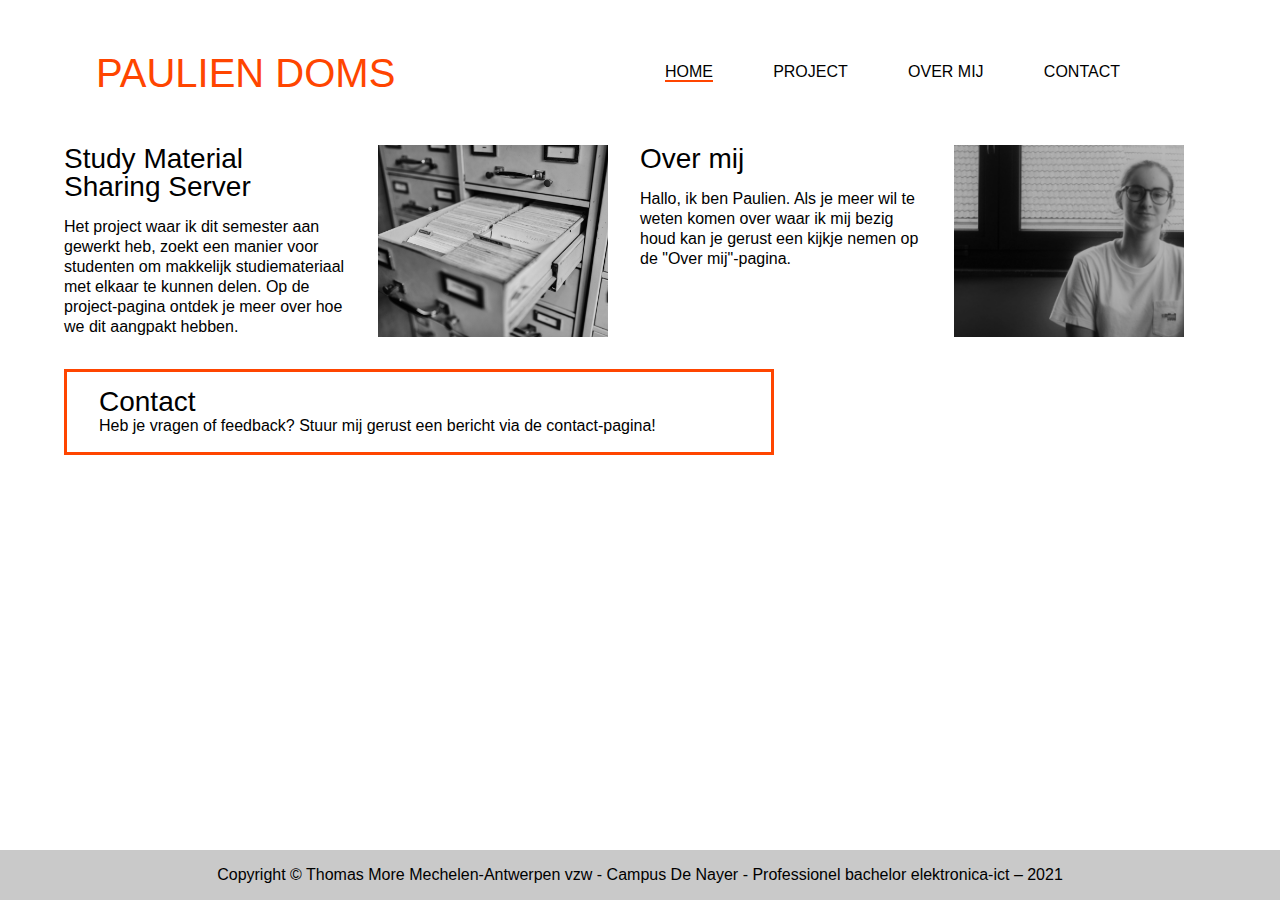
<file: index.html>
<!DOCTYPE html>
<html lang="nl">
<head>
    <meta charset="UTF-8">
    <link rel="stylesheet" href="css/reset.css">
    <link rel="stylesheet" href="css/stylesheet.css">
    <link rel="shortcut icon" href="assets/octopus.ico" type="image/x-icon">
    <title>Paulien Doms</title>
</head>
<body>
    <div class="wrapper">
        <header>
            <h1 id="title"><a href="index.html" class="orangered">PAULIEN DOMS</a></h1>
            <nav>
                <ul>
                    <li class="currentPage"><a href="index.html">HOME</a></li>
                    <li><a href="project.html">PROJECT</a></li>
                    <li><a href="about.html">OVER MIJ</a></li>
                    <li><a href="contact.html">CONTACT</a></li>
                </ul>
            </nav>
        </header>
        <div class="middle">
            <div class="boven">
                <div class="flex1">
                    <img src="assets/FotoFileCabinet.jpg" alt="Foto" class="homepageFoto">
                    <h2>Study Material Sharing Server</h2>
                    <p>Het project waar ik dit semester aan gewerkt heb, zoekt een manier voor studenten om 
                        makkelijk studiemateriaal met elkaar te kunnen delen. Op de project-pagina ontdek je meer 
                        over hoe we dit aangpakt hebben.
                    </p>
                </div>
                <div class="flex1">
                    <img src="assets/FotoPaulienRaam.jpg" alt="Foto Paulien" class="homepageFoto">
                    <h2>Over mij</h2>
                    <p>Hallo, ik ben Paulien. Als je meer wil te weten komen over waar ik mij bezig houd kan je gerust een kijkje nemen op de "Over mij"-pagina.
                    </p>
                </div>
            </div>
            <div class="onder border">
                <h2>Contact</h2>
                <p>Heb je vragen of feedback? Stuur mij gerust een bericht via de contact-pagina!</p>
            </div>
        
        </div>
        <!--
        <div class="photo-credit">
        Photo by <a href="https://unsplash.com/@samsommer?utm_source=unsplash&utm_medium=referral&utm_content=creditCopyText">samsommer</a> on <a href="https://unsplash.com/s/photos/mountains?utm_source=unsplash&utm_medium=referral&utm_content=creditCopyText">Unsplash</a>
        </div>
        -->
        <footer>
            <p>Copyright © Thomas More Mechelen-Antwerpen vzw - Campus De Nayer - Professionel bachelor elektronica-ict – 2021</p>
        </footer>
    </div>
    
</body>

</html>
</file>
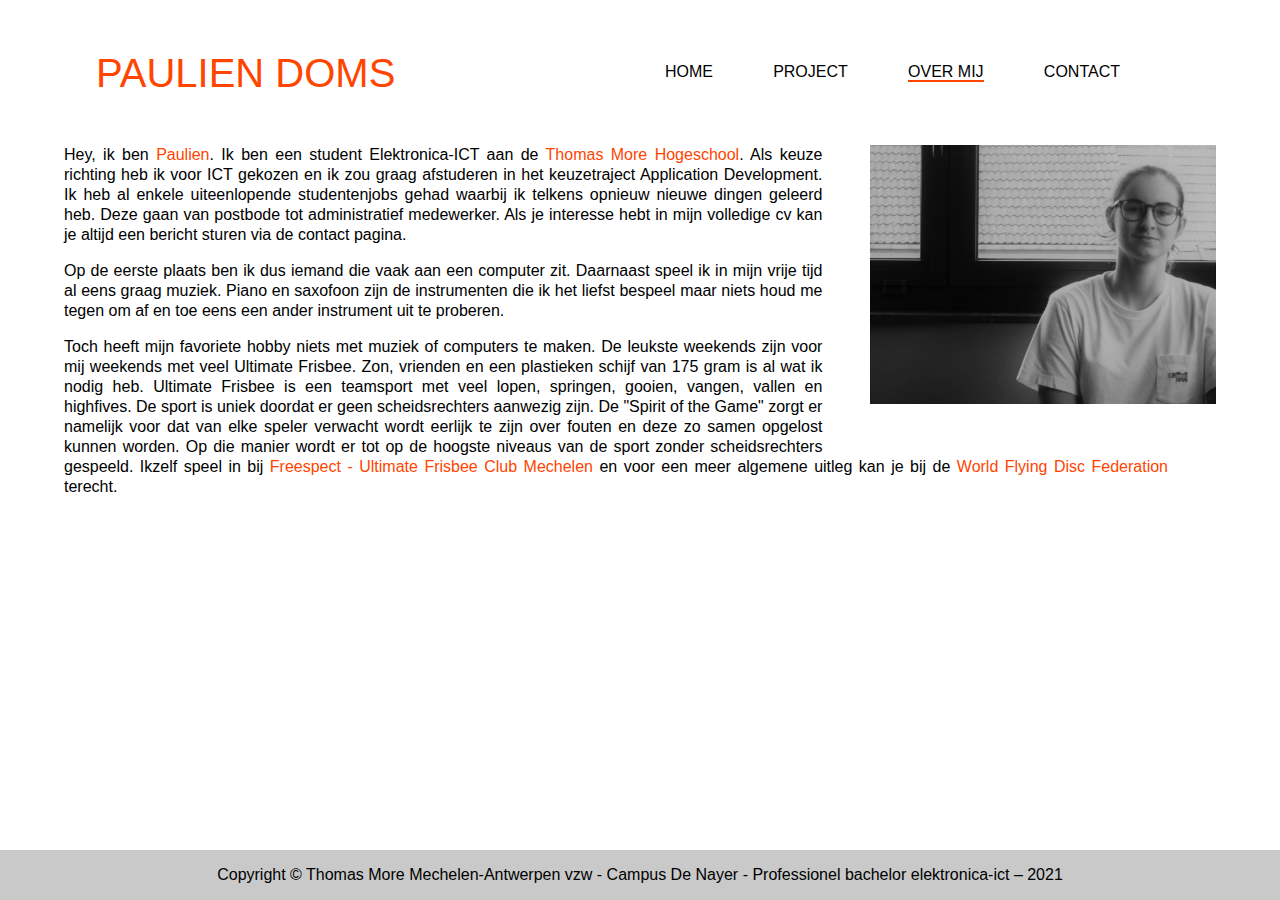
<file: about.html>
<!DOCTYPE html>
<html lang="nl">
<head>
    <meta charset="UTF-8">
    <link rel="stylesheet" href="css/reset.css">
    <link rel="stylesheet" href="css/stylesheet.css">
    <link rel="shortcut icon" href="assets/octopus.ico" type="image/x-icon">
    <title>Paulien Doms</title>
</head>
<body>
    <div class="wrapper">
        <header>
            <h1 id="title"><a href="index.html" class="orangered">PAULIEN DOMS</a></h1>
            <nav>
                <ul>
                    <li><a href="index.html">HOME</a></li>
                    <li><a href="project.html">PROJECT</a></li>
                    <li class="currentPage"><a href="about.html">OVER MIJ</a></li>
                    <li><a href="contact.html">CONTACT</a></li>
                </ul>
            </nav>
        </header>
        <div class="box">
            <p> </p>
        </div>
        <div class="middle about">
           <img src="assets/FotoPaulienRaam.jpg" alt="Paulien Doms" class="aboutFoto">
            <p>
                Hey, ik ben <a href="index.html" class="orangered">Paulien</a>. Ik ben een student Elektronica-ICT aan de <a href="https://www.thomasmore.be/" target="_blank" class="orangered">Thomas More Hogeschool</a>. Als keuze richting heb ik voor ICT gekozen en ik zou
                graag afstuderen in het keuzetraject Application Development. Ik heb al enkele uiteenlopende studentenjobs gehad waarbij ik telkens opnieuw
                nieuwe dingen geleerd heb. Deze gaan van postbode tot administratief medewerker. Als je interesse hebt in mijn volledige cv kan je altijd een 
                bericht sturen via de contact pagina. 
            </p>
            <p>
                Op de eerste plaats ben ik dus iemand die vaak aan een computer zit. Daarnaast speel ik in mijn vrije tijd
                al eens graag muziek. Piano en saxofoon zijn de instrumenten die ik het liefst bespeel maar niets houd me tegen om af en toe eens een ander instrument
                uit te proberen.
            </p>
            <p>
                Toch heeft mijn favoriete hobby niets met muziek of computers te maken. De leukste weekends zijn voor mij weekends met veel Ultimate
                Frisbee. Zon, vrienden en een plastieken schijf van 175 gram is al wat ik nodig heb. Ultimate Frisbee is een teamsport met veel lopen, springen,
                gooien, vangen, vallen en highfives. De sport is uniek doordat er geen scheidsrechters aanwezig zijn. De "Spirit of the Game" zorgt er namelijk
                voor dat van elke speler verwacht wordt eerlijk te zijn over fouten en deze zo samen opgelost kunnen worden. Op die manier wordt er tot op de hoogste
                niveaus van de sport zonder scheidsrechters gespeeld. Ikzelf speel in bij <a href="https://www.freespect.be/" class="orangered" target="_blank">Freespect - Ultimate Frisbee Club Mechelen</a> en voor een meer algemene uitleg
                kan je bij de <a href="https://wfdf.sport/disciplines/ultimate/" class="orangered" target="_blank">World Flying Disc Federation</a> terecht.
            </p>
        </div>
        <!--
        <div class="photo-credit">
        Photo by <a href="https://unsplash.com/@samsommer?utm_source=unsplash&utm_medium=referral&utm_content=creditCopyText">samsommer</a> on <a href="https://unsplash.com/s/photos/mountains?utm_source=unsplash&utm_medium=referral&utm_content=creditCopyText">Unsplash</a>
        </div>
        -->
        <footer>
            <p>Copyright © Thomas More Mechelen-Antwerpen vzw - Campus De Nayer - Professionel bachelor elektronica-ict – 2021</p>
        </footer>
    </div>
    
</body>

</html>
</file>
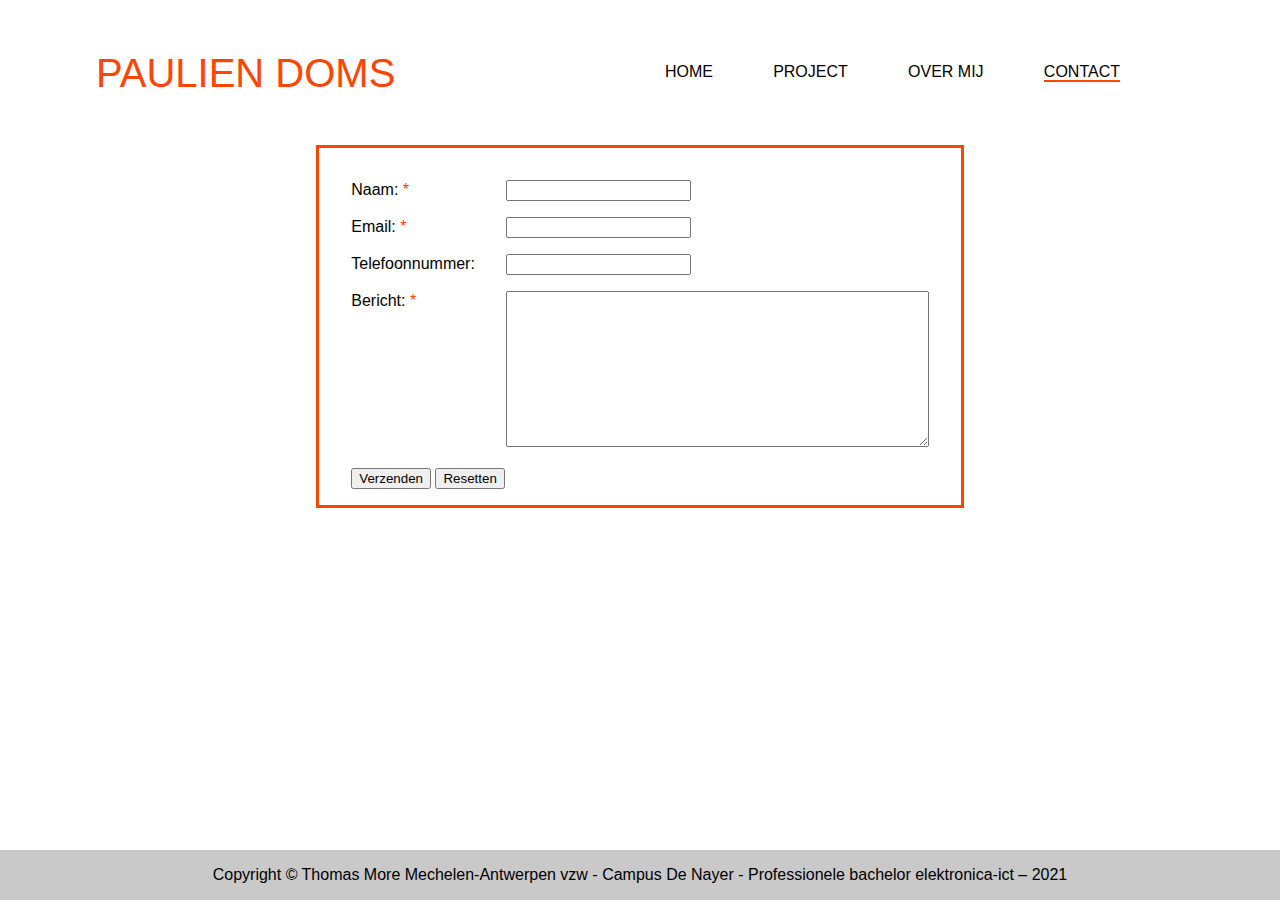
<file: contact.html>
<!DOCTYPE html>
<html lang="nl">
<head>
    <meta charset="UTF-8">
    <title>Paulien Doms</title>
    <link rel="stylesheet" href="css/reset.css">
    <link rel="stylesheet" href="css/stylesheet.css">
    <link rel="shortcut icon" href="assets/octopus.ico" type="image/x-icon">
    <script src="js/jquery.js"></script>
    <script>

        $("document").ready(function() {
            $("#verzenden").click(function () {
                var form = $("#contact");
                var naam = $("#naam").val();
                var email = $("#email").val();
                var bericht = $("#bericht").val();

                var errorMessage = $("#error");
                var error = "";

                if (naam == "" || !naam.match(/[a-z]/i)){ //bron: https://stackoverflow.com/questions/14783196/how-to-check-if-string-contains-latin-characters-only
                    error = "Vul alle velden met een sterretje in.";
                } else if (email == "" || !email.match(/[a-z]/i)){
                    error = "Vul alle velden met een sterretje in.";
                } else if (bericht == "" || !email.match(/[a-z]/i)) {
                    error = " Vul alle velden met een sterretje in."
                } else if (!email.includes("@") || !email.includes(".")){
                    error = "Gelieve een geldig email adres in te vullen."
                }

                var body = bericht + "Telefoonnummer: " + $("#telefoon").val();

                if (error == "") {
                    form.attr("action", `mailto:r0810768@thomasmore.be?subject=contactpagina&body=${body}`);
                    form.submit();
                } else {
                    errorMessage.text(error);
                }


            });
        });
        
        
    </script>
</head>
<body>
    
    <div class="wrapper">
        <header>
            <h1 id="title"><a href="index.html" class="orangered">PAULIEN DOMS</a></h1>
            <nav>
                <ul>
                    <li><a href="index.html">HOME</a></li>
                    <li><a href="project.html">PROJECT</a></li>
                    <li><a href="about.html">OVER MIJ</a></li>
                    <li class="currentPage"><a href="contact.html">CONTACT</a></li>
                </ul>
            </nav>
        </header>
        <div class="middle">
            <div class="form">
                <form action="none" class="border" method="POST" id="contact" enctype="text/plain">
                    <p>
                        <label for="naam">Naam: <span class="orangered">*</span></label>
                        <input type="text" id="naam" name="naam">
                    </p>
                    <p>
                        <label for="email">Email: <span class="orangered">*</span></label>
                        <input type="email" id="email" name="email">
                    </p>
                    <p>
                        <label for="telefoon">Telefoonnummer: </label>
                        <input type="text" id="telefoon" name="telefoon">
                    </p>
                    <p>
                        <label for="bericht">Bericht: <span class="orangered">*</span></label>
                        <textarea id="bericht" name="bericht" rows="10" cols="50"></textarea>
                    </p>
                    <p>
                        <input type="button" value="Verzenden" id="verzenden">
                        <input type="reset" value="Resetten">
                        <span class="orangered" id="error"></span>
                    </p>    
                </form>
            </div>
        </div>
        <footer>
            <p>Copyright © Thomas More Mechelen-Antwerpen vzw - Campus De Nayer - Professionele bachelor elektronica-ict – 2021</p>
        </footer>
    </div>
    
</body>

</html>
</file>
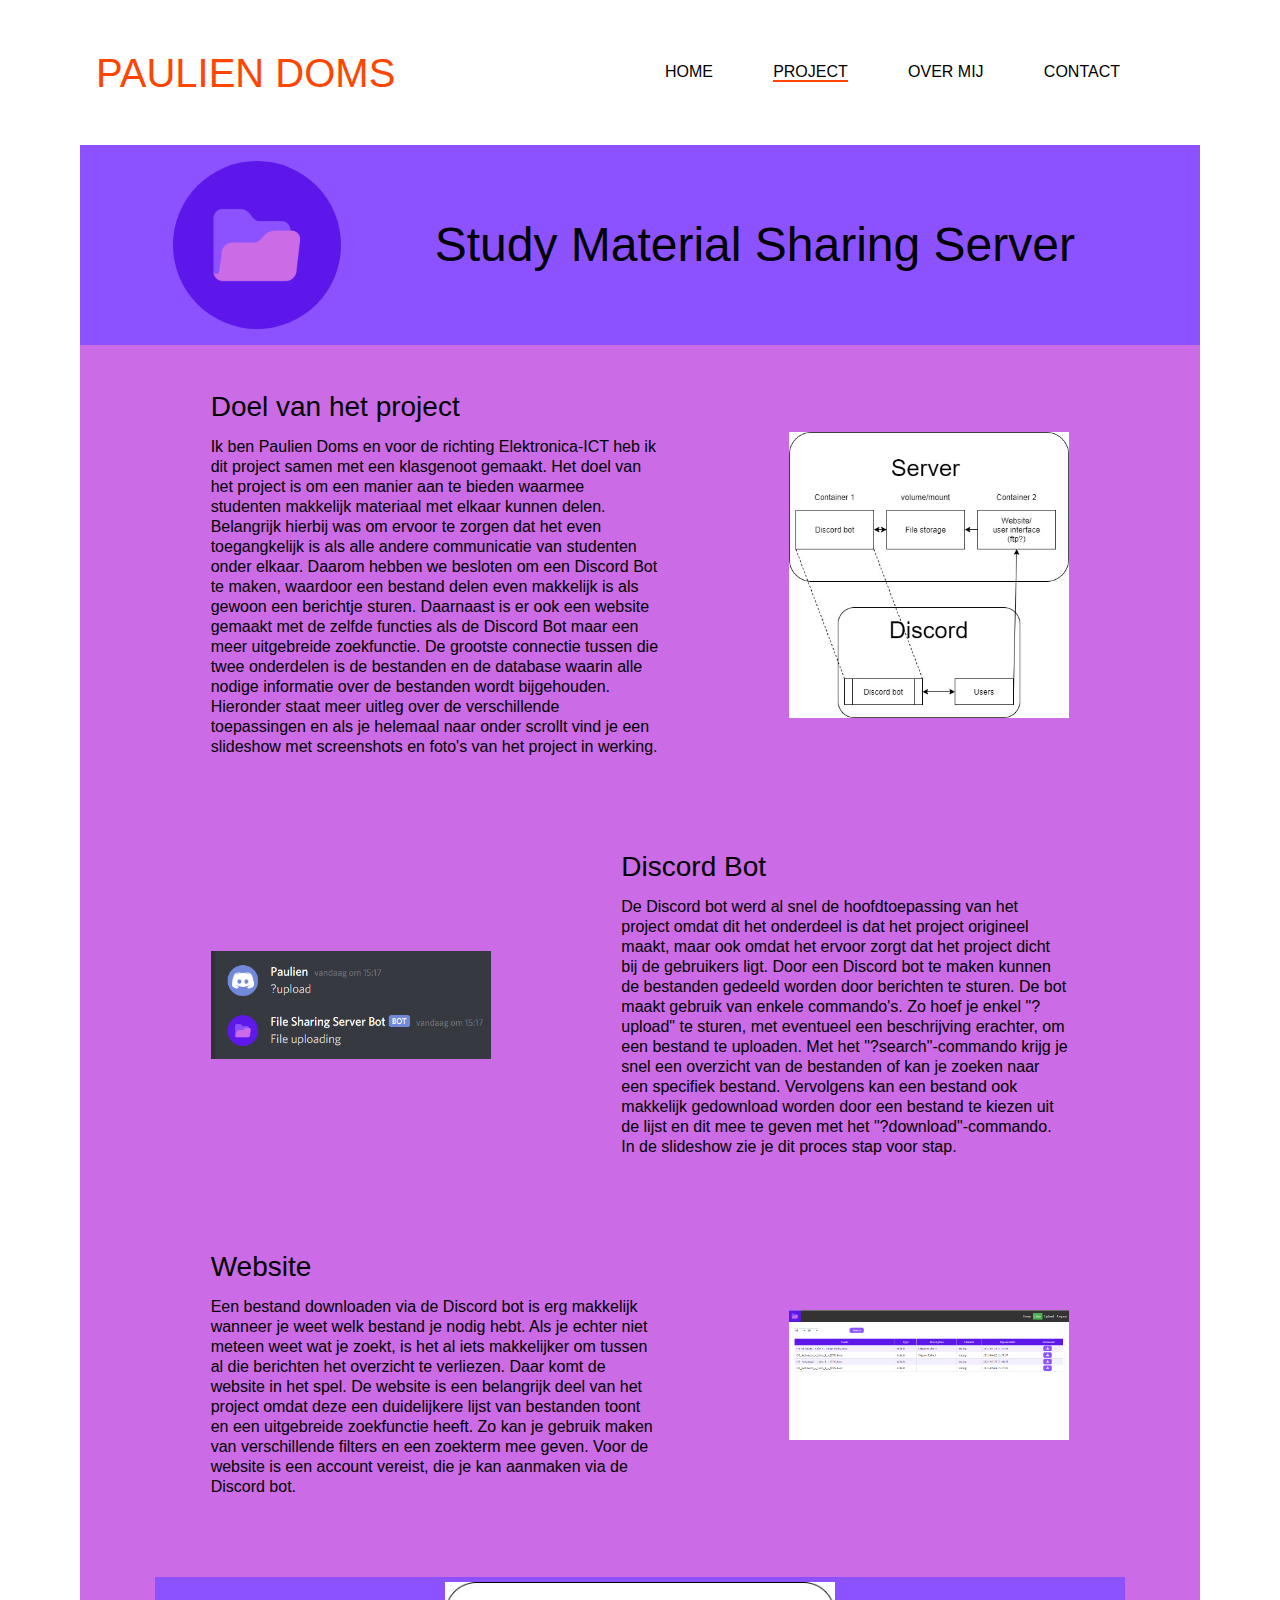
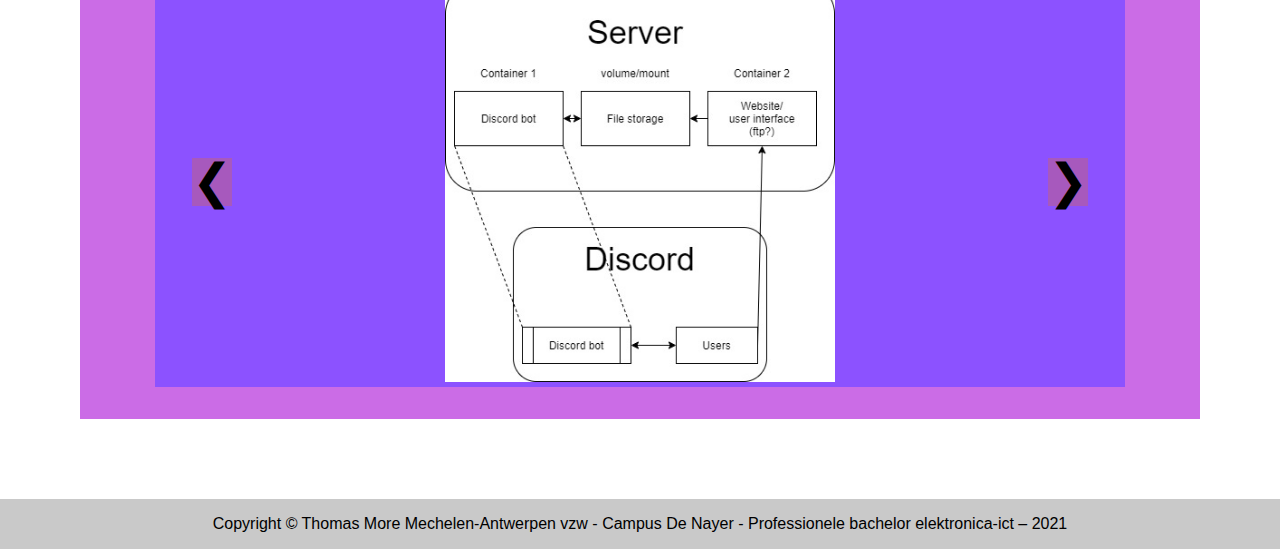
<file: project.html>
<!DOCTYPE html>
<html lang="nl">
<head>
    <meta charset="UTF-8">
    <title>Paulien Doms</title>
    <link rel="stylesheet" href="css/reset.css"/>
    <link rel="stylesheet" href="css/stylesheet.css"/>
    <link rel="shortcut icon" href="assets/octopus.ico" type="image/x-icon">
    <script src="js/jquery.js"></script>
    <script>
        $("document").ready(function() {
            var i = 1;

            $("#vorige").click(function() {
                if (i == 1) {
                    i = 9;
                } else {
                    i -= 1;
                }

                var bron = "assets/slideshow/slideshow" + i + ".jpg";
                $("#fotoSlideshow").attr("src", bron);
            });

            $("#volgende").click(function() {
                if (i == 9) {
                    i = 1;
                } else {
                    i += 1;
                }

                var bron = "assets/slideshow/slideshow" + i + ".jpg";
                $("#fotoSlideshow").attr("src", bron);
            });
        });

    </script>
</head>
<body>
    <div class="wrapper">
        <header>
            <h1 id="title"><a href="index.html" class="orangered">PAULIEN DOMS</a></h1>
            <nav>
                <ul>
                    <li><a href="index.html">HOME</a></li>
                    <li class="currentPage"><a href="project.html">PROJECT</a></li>
                    <li><a href="about.html">OVER MIJ</a></li>
                    <li><a href="contact.html">CONTACT</a></li>
                </ul>
            </nav>
        </header>
        <div class="middle">
            <div class="poster">
                <div class="smss">
                    <img src="assets/FileLogo.png" alt="File Logo" class="FileLogo"/>
                    <h2>Study Material Sharing Server</h2>
                </div>
                <div class="doel">
                    <img src="assets/blockschema.jpg" alt="Blokschema" class="ProjectFoto"/>
                    <div class="ProjectText">   
                        <h2>Doel van het project</h2>
                        <p>
                            Ik ben Paulien Doms en voor de richting Elektronica-ICT heb ik dit project samen met een klasgenoot gemaakt. Het doel van het project is om een manier aan te bieden waarmee studenten makkelijk materiaal met elkaar kunnen delen.
                            Belangrijk hierbij was om ervoor te zorgen dat het even toegangkelijk is als alle andere communicatie van studenten onder 
                            elkaar. Daarom hebben we besloten om een Discord Bot te maken, waardoor een bestand delen even makkelijk is als gewoon een 
                            berichtje sturen. Daarnaast is er ook een website gemaakt met de zelfde functies als de Discord Bot maar een meer uitgebreide 
                            zoekfunctie. De grootste connectie tussen die twee onderdelen is de bestanden en de database waarin alle nodige informatie 
                            over de bestanden wordt bijgehouden. Hieronder staat meer uitleg over de verschillende toepassingen en als je helemaal naar onder
                            scrollt vind je een slideshow met screenshots en foto's van het project in werking.
                        </p>
                    </div>    
                </div>
                <div class="discordbot">
                    <img src="assets/ScreenshotBot.png" alt="Discord Bot" class="ProjectFoto"/>
                    <div class="ProjectText">    
                        <h2>Discord Bot</h2>
                    
                        <p>
                            De Discord bot werd al snel de hoofdtoepassing van het project omdat dit het onderdeel is dat het project origineel maakt, maar
                            ook omdat het ervoor zorgt dat het project dicht bij de gebruikers ligt. Door een Discord bot te maken kunnen de bestanden gedeeld worden
                            door berichten te sturen. De bot maakt gebruik van enkele commando's. Zo hoef je enkel "?upload" te sturen, met eventueel een beschrijving erachter,
                            om een bestand te uploaden. Met het "?search"-commando krijg je snel een overzicht van de bestanden of kan je zoeken naar een specifiek bestand.
                            Vervolgens kan een bestand ook makkelijk gedownload worden door een bestand te kiezen uit de lijst en dit mee te geven met het "?download"-commando.
                            In de slideshow zie je dit proces stap voor stap.
                        </p>
                    </div>
                </div>
                <div class="website">
                    <img src="assets/ScreenshotSite.png" alt="Discord Bot" class="ProjectFoto"/>
                    <div class="ProjectText">
                        <h2>Website</h2>
                        <p>
                            Een bestand downloaden via de Discord bot is erg makkelijk wanneer je weet welk bestand je nodig hebt. Als je echter niet meteen weet wat je zoekt,
                            is het al iets makkelijker om tussen al die berichten het overzicht te verliezen. Daar komt de website in het spel. De website is een belangrijk deel
                            van het project omdat deze een duidelijkere lijst van bestanden toont en een uitgebreide zoekfunctie heeft. Zo kan je gebruik maken van verschillende
                            filters en een zoekterm mee geven. Voor de website is een account vereist, die je kan aanmaken via de Discord bot. 
                        </p>
                    </div> 
                </div>
                <div class="slideshow">
                    <a class="pijltje" id="vorige">&#10094;</a>
                    <img src="assets/slideshow/slideshow1.jpg" alt="Slideshow" id="fotoSlideshow"/>
                    <a class="pijltje" id="volgende">&#10095;</a>
                </div>
            </div>
        </div>
        <footer>
            <p class="clear">Copyright © Thomas More Mechelen-Antwerpen vzw - Campus De Nayer - Professionele bachelor elektronica-ict – 2021</p>
        </footer>
    </div>  
</body>
</html>
</file>
<file: css/stylesheet.css>
html {
    height: 100%;
    width: 100%;
} 

.wrapper {
    min-width: 1060px;
    display: flex;
    flex-direction: column;
}

header {
    display: flex;
    height: 145px;
    align-items: center;  
}

p {
    line-height: 20px;
}

a {
    color: black;
    text-decoration: none;
}


nav {
    width: 40%;
    padding: 3rem 10rem 3rem 0rem;
}

.currentPage {
    border-bottom: solid 2px orangered;
}

.border {
    border: solid 3px orangered;
    padding: 1rem 2rem;
}

ul {
    display: flex;
    justify-content: space-between;
}

h1 {
    width: 50%;
    padding: 3rem 0rem 3rem 6rem;
    font-size: 2.50rem;
}

h2 {
    font-size: 1.75rem;
}

body {
    height: 100%;
    width: 100%;
    font-family: 'Gill Sans', 'Gill Sans MT', Calibri, 'Trebuchet MS', sans-serif;
}

footer {
    display: flex;
    align-items: center;
    justify-content: center;
    background-color: rgb(201, 201, 201);
    height: 50px;
    width: 100%;
}

.orangered {
    color: orangered;
}

.middle {
    width: 100%;
    min-height: calc(100vh - 195px);
}

/* homepage -------------------------------------------------------*/

.boven {
    width: calc(100% - 8rem);
    display: flex;
    justify-content: space-around;
    padding: 0rem 4rem;
}

.flex1 {
    flex: 1;
}


.homepageFoto {
    width: 40%;
    height: 100%;
    object-fit: cover;
    float: right;
    padding: 0rem 2rem;
}

.onder {
    margin: 2rem 4rem;
    width: 50%;
}

.flex1>h2 {
    padding: 0rem 0rem 1rem 0rem;
}

/* about me page ---------------------------*/

.aboutFoto {
    width: 30%;
    height: auto;
    padding: 0rem 0rem 3rem 3rem;
    float: right;
}

.about>p {
    padding: 0rem 3rem 1rem 0rem;
    text-align: justify;
    font-size: 16px;
}

.about {
    padding: 0rem 4rem 0rem 4rem;
    width: calc(100% - 8rem);
}

/* Project page-----------------------------------*/

.poster {
    width: calc(100% - 10rem);
    margin: 0rem 5rem 5rem 5rem;
    background-color: #cb6ce6;
    display: flex;
    flex-direction: column;
}

.ProjectFoto {
    width: 25%;
    height: auto;
}

.ProjectText {
    width: 40%;
}

.ProjectText>h2 {
    padding: 0rem 0rem 1rem 0rem;
}

.smss {
    width: 100%;
    display: flex;
    flex-direction: row;
    align-items: center;
    justify-content: space-evenly;
    padding: 1rem 0rem 1rem 0rem;
    background-color: #8c52ff;
}

.FileLogo {
    width: 15%;
    height: auto;
    border-radius: 50%;
}

.smss>h2 {
    width: 60%;
    font-size: 3rem;
}

.doel {
    display: flex;
    width: 100%;
    flex-direction: row-reverse;
    justify-content: space-evenly;
    align-items: center;
    padding: 3rem 0rem;
}

.discordbot {
    display: flex;
    width: 100%;
    flex-direction: row;
    justify-content: space-evenly;
    align-items: center;
    padding: 3rem 0rem;
}

.website {
    display: flex;
    width: 100%;
    flex-direction: row-reverse;
    justify-content: space-evenly;
    align-items: center;
    padding: 3rem 0rem 5rem 0rem;
}


/*---slideshow---*/

.slideshow {
    display: flex;
    justify-content: center;
    margin: 0rem 0rem 2rem 0rem;
    align-items: center;
    width: calc(100% - 10rem);
    align-self: center;
    border: solid 5px #8c52ff;
    background-color: #8c52ff;
    
}

#fotoSlideshow {
    width: calc(100% - 10rem);
    height: 400px;
    object-fit: contain;
}

.pijltje {
    height: 48px;
    font-size: 48px;
    background-color: #a759bd;
    margin: 0rem 2rem;
}

.pijltje:hover {
    background: #6f3280;
    cursor: pointer;
}
/* contactpage---------------------------------------*/

.form {
    width: 100%;
    height: 100%;
    display: flex;
    justify-content: center;
}

label {
    display: inline-block;
    width: 150px;
}

input {
    display: inline-block;
}

label {
    vertical-align: top;
}

form>p {
    padding: 1rem 0rem 0rem 0rem;
}
/* ---------------------------------------------------*/
</file>
